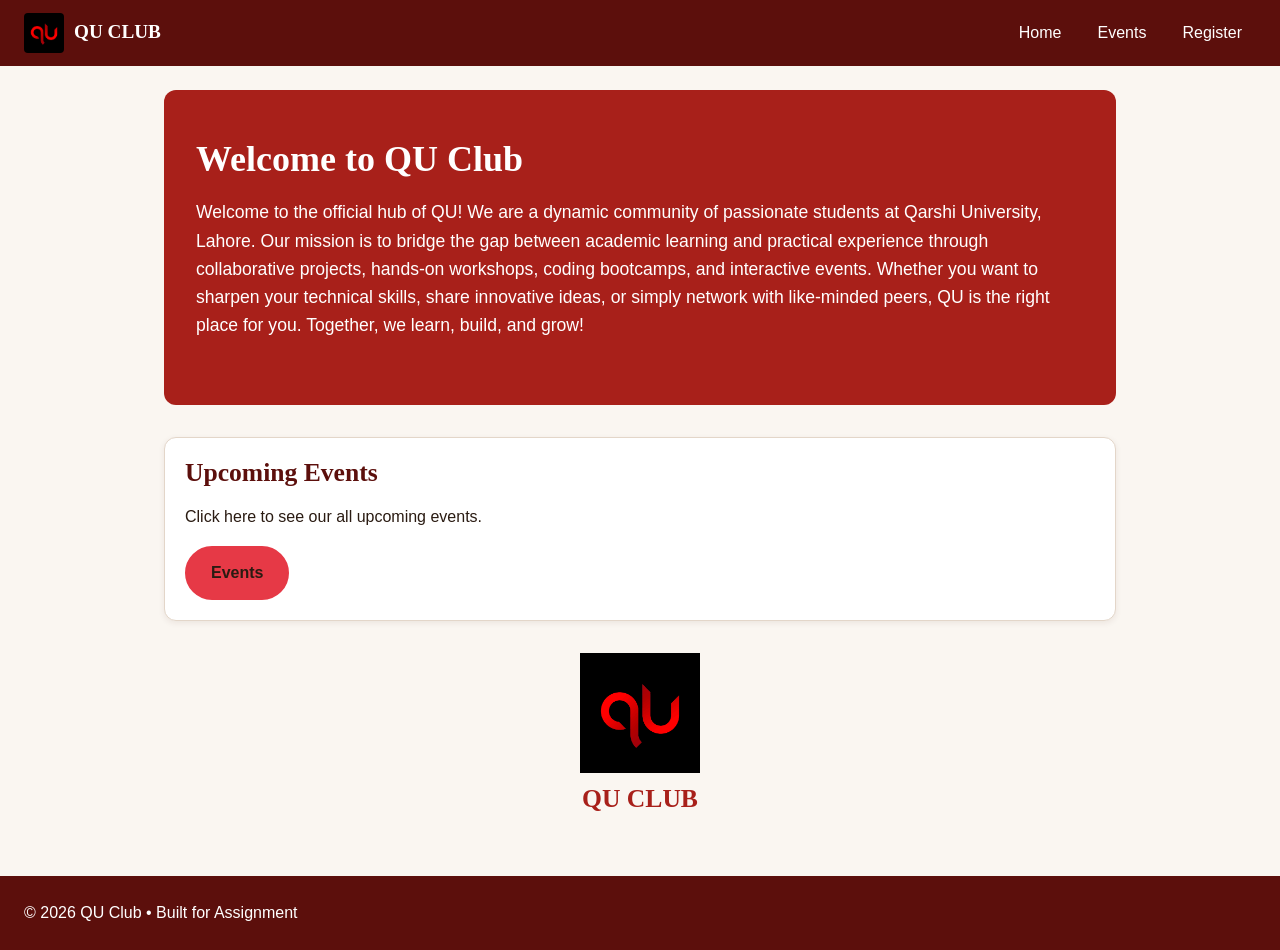
<file: index.html>
<!DOCTYPE html>
<html lang="en">
  <head>
    <meta charset="UTF-8">
    <meta name="viewport" content="width=device-width, initial-scale=1.0">
    <title>QU Club | Home</title>
    <link rel="stylesheet" href="styles.css">
  </head>
  <body id="top">
     <header class="site-header">
        <a href="index.html" class="brand-logo">
            <img src="images/images.png" alt="QU Club logo" width="40" height="40">
            <span>QU CLUB</span>
         
        </a>
       <nav aria-label="Main">
          <ul class="nav-list">
            <li><a href="index.html">Home</a></li>
            <li><a href="event.html">Events</a></li>
            <li><a href="register.html">Register</a></li>
          </ul>
       </nav>
     </header>
     
     <main id="main">
       <section class="hero">
         <h1>Welcome to QU Club</h1>
         <p>Welcome to the official hub of QU! We are a dynamic community of passionate students at Qarshi University, Lahore. Our mission is to bridge the gap between academic learning and practical experience through collaborative projects, hands-on workshops, coding bootcamps, and interactive events.
         Whether you want to sharpen your technical skills, share innovative ideas, or simply network with like-minded peers, QU is the right place for you. Together, we learn, build, and grow!</p>
       </section>
       
       <aside class="card-notice">
         <h2>Upcoming Events</h2>
         <p>Click here to see our all upcoming events.</p>
         <a class="btn" href="event.html">Events</a>
       </aside>
       
       <figure class="logo-figure">
         <img src="images/images.png" alt="QU Club logo" width="120" height="120">
         <figcaption>QU CLUB</figcaption>
       </figure>
     </main>
     
     <footer class="site-footer">
       <p>&copy; 2026 QU Club &bull; Built for Assignment</p>
     </footer>
  </body>
</html>
</file>
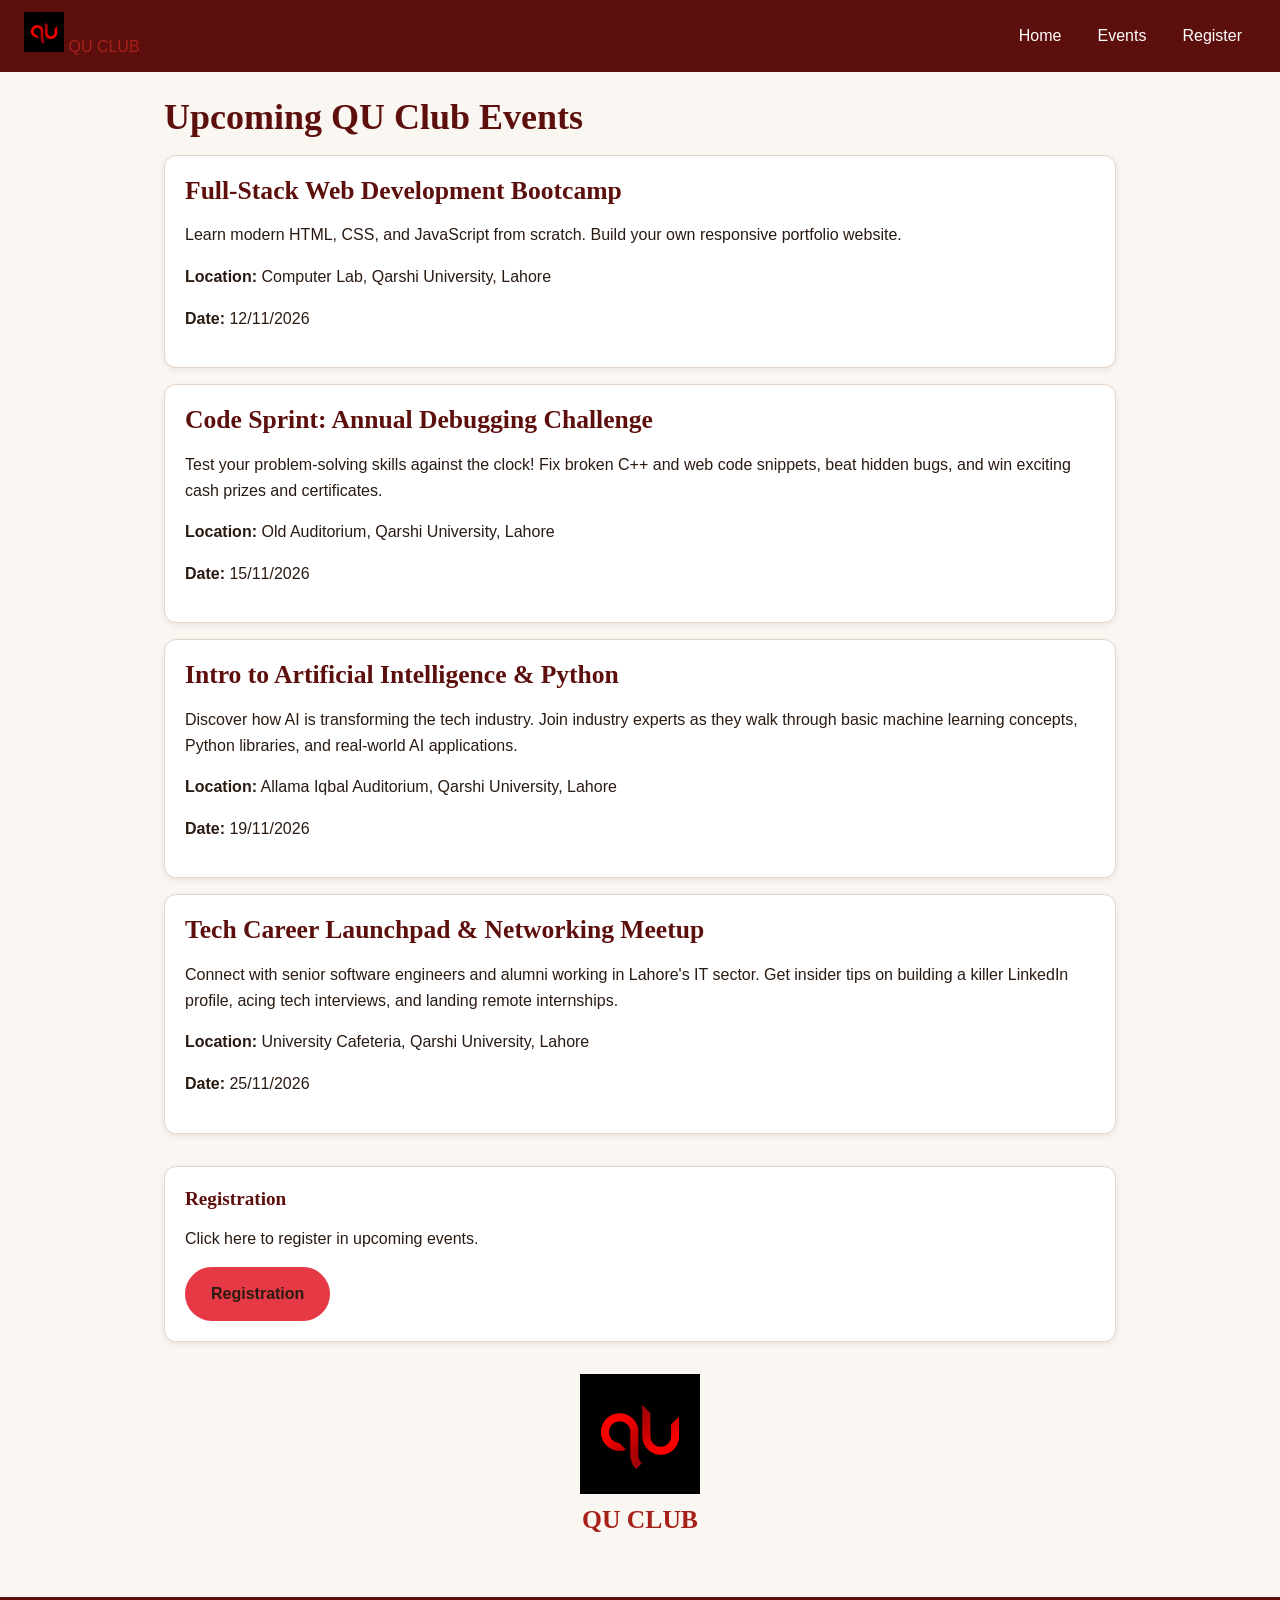
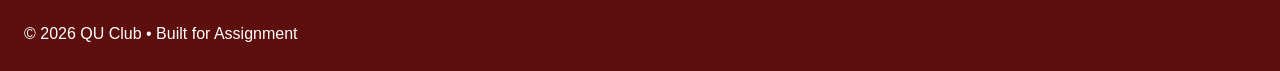
<file: event.html>
<!DOCTYPE html>
<html lang="en">
  <head>
    <meta charset="UTF-8">
    <meta name="viewport" content="width=device-width, initial-scale=1.0">
    <title>QU Club | Events</title>
    <link rel="stylesheet" href="styles.css">
  </head>
  <body id="top">
    <header class="site-header">
        <a href="index.html" class"brand-logo">
            <img src="images/images.png" alt="QU Club logo" width="40" height="40">
            <span>QU CLUB</span>
          
        </a>
       <nav aria-label="Main">
          <ul class="nav-list">
            <li><a href="index.html">Home</a></li>
            <li><a href="event.html">Events</a></li>
            <li><a href="register.html">Register</a></li>
          </ul>
       </nav>
     </header>
     
     <main id="main">
       <section>
         <h1>Upcoming QU Club Events</h1>
         
         <article class="card">
           <h2>Full-Stack Web Development Bootcamp</h2>
           <p>Learn modern HTML, CSS, and JavaScript from scratch. Build your own responsive portfolio website.</p>
           <p><strong>Location:</strong> Computer Lab, Qarshi University, Lahore</p>
           <p><strong>Date:</strong> 12/11/2026</p>
         </article>
         
         <article class="card">
           <h2>Code Sprint: Annual Debugging Challenge</h2>
           <p>Test your problem-solving skills against the clock! Fix broken C++ and web code snippets, beat hidden bugs, and win exciting cash prizes and certificates.</p>
           <p><strong>Location:</strong> Old Auditorium, Qarshi University, Lahore</p>
           <p><strong>Date:</strong> 15/11/2026</p>
         </article>

         <article class="card">
           <h2>Intro to Artificial Intelligence & Python</h2>
           <p>Discover how AI is transforming the tech industry. Join industry experts as they walk through basic machine learning concepts, Python libraries, and real-world AI applications.</p>
           <p><strong>Location:</strong> Allama Iqbal Auditorium, Qarshi University, Lahore</p>
           <p><strong>Date:</strong> 19/11/2026</p>
         </article>

         <article class="card">
           <h2>Tech Career Launchpad & Networking Meetup</h2>
           <p>Connect with senior software engineers and alumni working in Lahore's IT sector. Get insider tips on building a killer LinkedIn profile, acing tech interviews, and landing remote internships.</p>
           <p><strong>Location:</strong> University Cafeteria, Qarshi University, Lahore</p>
           <p><strong>Date:</strong> 25/11/2026</p>
         </article>
       </section>
       
       <aside class="card-notice">
         <h3>Registration</h3>
         <p>Click here to register in upcoming events.</p>
         <a class="btn" href="register.html">Registration</a>
       </aside>
       
       <figure class="logo-figure">
         <img src="images/images.png" alt="QU Club logo" width="120" height="120">
         <figcaption>QU CLUB</figcaption>
       </figure>
     </main>
     
     <footer class="site-footer">
       <p>&copy; 2026 QU Club &bull; Built for Assignment</p>
     </footer>
  </body>
</html>
</file>
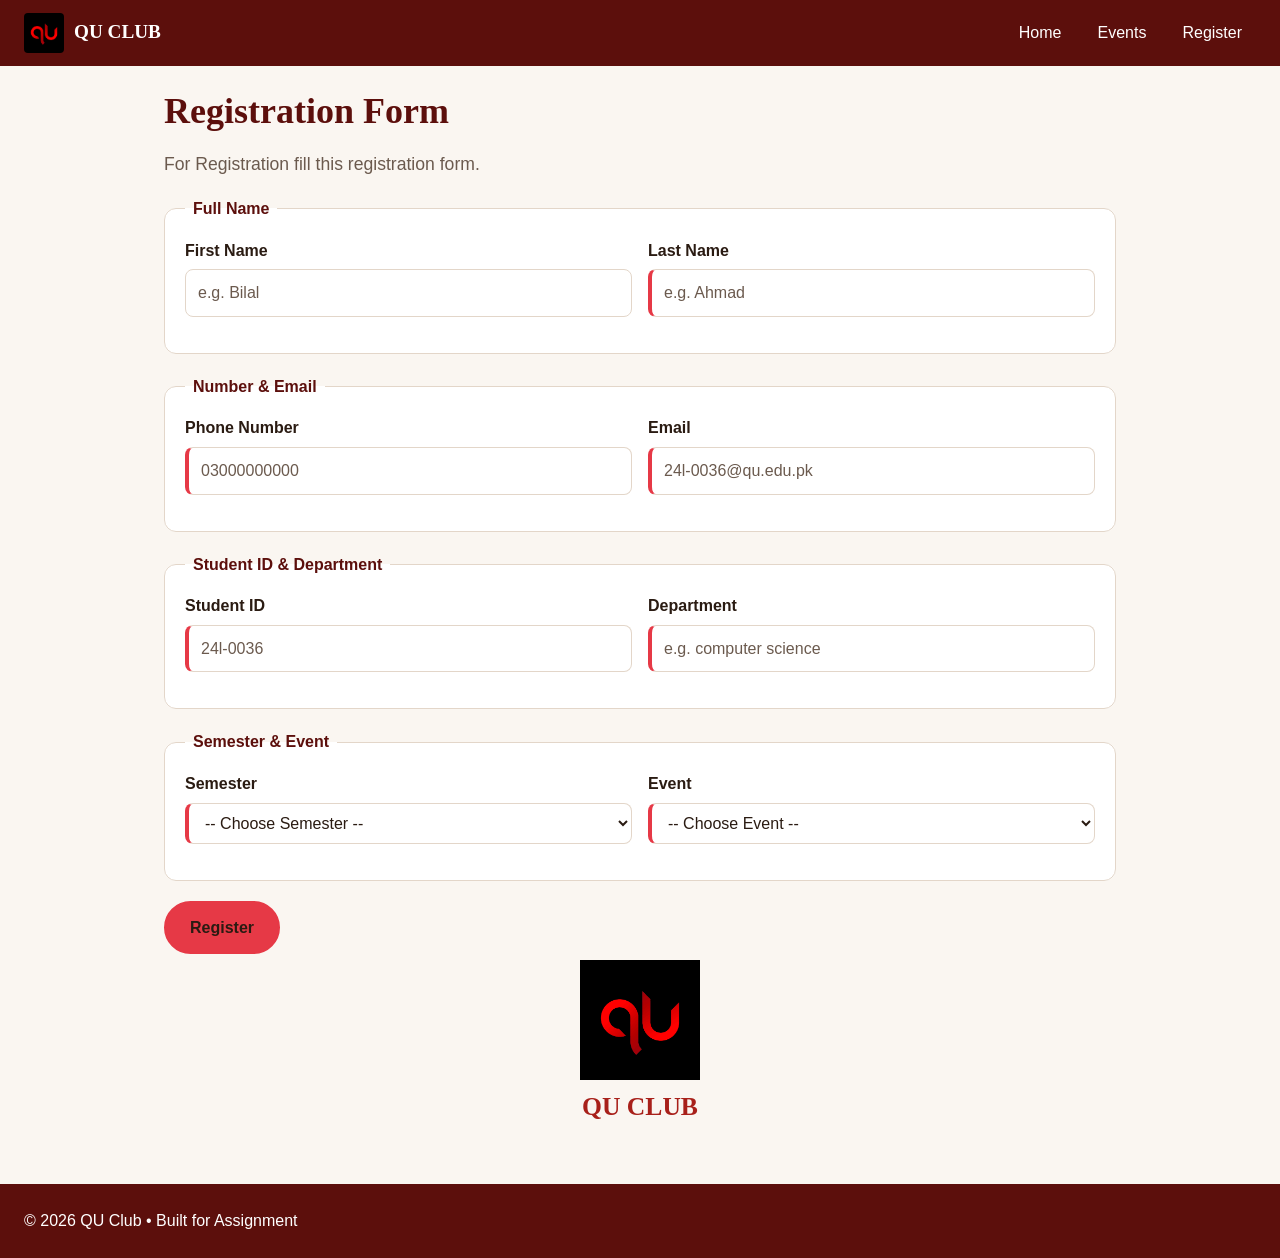
<file: register.html>
<!DOCTYPE html>
<html lang="en">
  <head>
    <meta charset="UTF-8">
    <meta name="viewport" content="width=device-width, initial-scale=1.0">
    <title>QU Club | Registration</title>
    <link rel="stylesheet" href="styles.css">
  </head>
  <body id="top">
    <header class="site-header">
        <a href="index.html" class="brand-logo">
            <img src="images/images.png" alt="QU Club logo" width="40" height="40">
            <span>QU CLUB</span>
        </a>
       <nav aria-label="Main">
          <ul class="nav-list">
            <li><a href="index.html">Home</a></li>
            <li><a href="event.html">Events</a></li>
            <li><a href="register.html">Register</a></li>
          </ul>
       </nav>
     </header>
     
     <main id="main">
       <h1>Registration Form</h1>
       <p>For Registration fill this registration form.</p>
       
       <form id="register-form" action="#" method="post" novalidate>
         
         <!-- Full Name Fieldset -->
         <fieldset>
           <legend>Full Name</legend>
           <div class="form-row">
             <div class="field">
               <label for="fname">First Name</label>
               <input type="text" id="fname" name="fname" minlength="3" maxlength="20" placeholder="e.g. Bilal">
             </div>
             <div class="field">
               <label for="lname">Last Name</label>
               <input type="text" id="lname" name="lname" required minlength="3" maxlength="20" placeholder="e.g. Ahmad">
             </div>
           </div>
         </fieldset>

         <!-- Number & Email Fieldset -->
         <fieldset>
           <legend>Number & Email</legend>
           <div class="form-row">
             <div class="field">
               <label for="phone">Phone Number</label>
               <input type="tel" id="phone" name="phone" required pattern="03[0-9]{9}" placeholder="03000000000">
             </div>
             <div class="field">
               <label for="email">Email</label>
               <input type="email" id="email" name="email" required pattern="[a-zA-Z0-9.+%-_]+@qu\.edu\.pk" placeholder="24l-0036@qu.edu.pk">
             </div>
           </div>
         </fieldset>

         <!-- Student ID & Department Fieldset -->
         <fieldset>
           <legend>Student ID & Department</legend>
           <div class="form-row">
             <div class="field">
               <label for="std-id">Student ID</label>
               <input type="text" id="std-id" name="std_id" required pattern="[a-zA-Z0-9-]{7}" placeholder="24l-0036">
             </div>
             <div class="field">
               <label for="department">Department</label>
               <input type="text" id="department" name="department" required minlength="3" maxlength="30" placeholder="e.g. computer science">
             </div>
           </div>
         </fieldset>

         <!-- Semester & Event Fieldset -->
         <fieldset>
           <legend>Semester & Event</legend>
           <div class="form-row">
             <div class="field">
               <label for="semester">Semester</label>
               <select id="semester" name="semester" required>
                 <option value="" disabled selected>-- Choose Semester --</option>
                 <option value="1">1st Semester</option>
                 <option value="2">2nd Semester</option>
                 <option value="3">3rd Semester</option>
                 <option value="4">4th Semester</option>
                 <option value="5">5th Semester</option>
                 <option value="6">6th Semester</option>
                 <option value="7">7th Semester</option>
                 <option value="8">8th Semester</option>  
               </select>  
             </div>
             <div class="field">
               <label for="event">Event</label>
               <select id="event" name="event" required>
                 <option value="" disabled selected>-- Choose Event --</option>
                 <option value="web-bootcamp">Full-Stack Web Development Bootcamp</option>
                 <option value="code-sprint">Code Sprint: Annual Debugging Challenge</option>
                 <option value="ai-seminar">Intro to Artificial Intelligence & Python</option>
                 <option value="networking">Tech Career Launchpad & Networking Meetup</option>
               </select>
             </div>
           </div>
         </fieldset>
         
         <button type="submit" class="btn">Register</button>
       </form>

       <figure class="logo-figure">
         <img src="images/images.png" alt="QU Club logo" width="120" height="120">
         <figcaption>QU CLUB</figcaption>
       </figure>
     </main>
     
     <footer class="site-footer">
       <p>&copy; 2026 QU Club &bull; Built for Assignment</p>
     </footer>
     <script src="script.js"></script>
  </body>
</html>
</file>
<file: styles.css>
*, *::before, *::after {
  box-sizing: border-box;
}
:root {
  --brand: #a8201a;        
  --brand-dark: #5c0f0c;  
  --accent: #e63946;      
  --bg: #faf6f1;
  --surface: #ffffff;
  --text: #2a1b12;
  --muted: #6b5a4e;
  --border: #e3d6c9;
  --space: 16px;
  --radius: 12px;
}

body {
  margin: 0;
  font-family: "Segoe UI", Arial, sans-serif;
  font-size: 1rem;
  line-height: 1.6;
  color: var(--text);
  background: var(--bg);
  min-height: 100vh;
  display: flex;
  flex-direction: column;
}
h1, h2, h3 {
  font-family: Georgia, "Times New Roman", serif;
  color: var(--brand-dark);
  line-height: 1.2;
}
h1 { font-size: 2.25rem; margin: 0 0 var(--space); }
h2 { font-size: 1.6rem; margin: 0 0 var(--space); }
h3 { font-size: 1.2rem; margin: 0 0 8px; }
 
a { color: var(--brand); text-decoration: none; }
a:hover {
  color: var(--brand-dark);
  text-decoration: underline;
}
 
a:focus-visible,
button:focus-visible,
input:focus-visible,
select:focus-visible,
textarea:focus-visible {
  outline: 3px solid var(--brand);
  outline-offset: 3px;
}

#main {
  width: 100%;
  max-width: 1000px;
  margin: 0 auto;
  padding: 24px;
  flex: 1;
}

main > section,
main > aside,
main > figure {
  margin: 0 0 32px;
}

h1 + p {
  font-size: 1.1rem;
  color: var(--muted);
}

.site-header {
  display: flex;
  flex-wrap: wrap;
  align-items: center;
  justify-content: space-between;
  gap: 8px;
  position: sticky;
  top: 0;
  z-index: 100;
  background: var(--brand-dark);
  color: #fff;
  padding: 12px 24px;
}

.brand {
  display: flex;
  align-items: center;
  gap: 10px;
  color: #fff;
  font-family: Georgia, "Times New Roman", serif;
  font-size: 1.4rem;
  font-weight: 700;
}

.nav-list {
  display: flex;
  gap: 8px;
  list-style: none;
  margin: 0;
  padding: 0;
}

.nav-list li { display: inline-block; }

.nav-list a {
  display: inline-block;
  color: #fff;
  padding: 8px 14px;
  border-radius: 8px;
}

.nav-list a:hover {
  background: rgba(255, 255, 255, 0.18);
}

.brand-logo {
  display: flex;
  align-items: center;
  gap: 10px;
  color: #ffffff !important; /* Text hamesha white rahe */
  text-decoration: none !important;
  font-family: Georgia, "Times New Roman", serif;
  font-size: 1.2rem;
  font-weight: 700;
}

.brand-logo img {
  border-radius: 4px;
}

.brand-logo span {
  color: #ffffff;
  display: inline-block;
}

.site-footer {
  background: var(--brand-dark);
  color: #fff;
  padding: 20px 24px;
  display: flex;
  flex-wrap: wrap;
  align-items: center;
  justify-content: space-between;
  gap: 8px 24px;
}
.site-footer p { margin: 4px 0; }
.site-footer a { color: #fff; }

.hero {
  background: var(--brand);
  color: #fff;
  padding: 48px 32px;
  border-radius: var(--radius);
}
.hero h1,
.hero p {
  color: #fff;
}
.hero h1 { margin-bottom: 12px; }
 
.btn {
  display: inline-block;
  background: var(--accent);
  color: var(--text);
  font: inherit;
  font-weight: 700;
  padding: 12px 24px;
  border: 2px solid var(--accent);
  border-radius: 999px;
  text-decoration: none;
  cursor: pointer;
}
.btn:hover {
  background: var(--brand-dark);
  border-color: var(--brand-dark);
  color: #fff;
}

.card {
  background: var(--surface);
  border: 1px solid var(--border);
  border-radius: var(--radius);
  padding: 20px;
  box-shadow: 0 2px 6px rgba(59, 31, 14, 0.08);
  margin-bottom: 16px;
}

.card-notice {
  background: var(--surface);
  border: 1px solid var(--border);
  border-radius: var(--radius);
  padding: 20px;
  box-shadow: 0 2px 6px rgba(59, 31, 14, 0.08);
}

.logo-figure { 
  color: var(--muted);      
  font-size: 0.85rem;          
  font-weight: 600;            
  margin-top: 6px;            
  text-align: center; 
}

figcaption { 
  color: var(--brand); 
  font-size: 1.6rem; 
  font-family: Georgia, "Times New Roman", serif; 
}

a[href^="http"]::after {
  content: " \2197";
  font-size: 0.85em;
}

form > fieldset {
  background: var(--surface);
  border: 1px solid var(--border);
  border-radius: var(--radius);
  padding: 16px 20px;
  margin: 0 0 20px;
}

legend {
  font-weight: 700;
  padding: 0 8px;
  color: var(--brand-dark);
}

label { font-weight: 600; }
 
input, select, textarea {
  font: inherit;
  width: 100%;
  padding: 10px 12px;
  border: 1px solid var(--border);
  border-radius: 8px;
  background: #fff;
  color: var(--text);
}

input[required],
select[required] {
  border-left: 4px solid var(--accent);
}

input[placeholder]:not(:placeholder-shown):invalid {
  border-color: #b3261e;
}

::placeholder {
  color: var(--muted);
  opacity: 1;
}

.form-row {
  display: flex;
  flex-wrap: wrap;
  gap: 16px;
  margin-bottom: 16px;
}

.form-row > .field {
  flex: 1 1 220px;
}

.field {
  display: flex;
  flex-direction: column;
  gap: 6px;
  margin-bottom: 4px;
}

.card-row {
  display: flex;
  flex-wrap: wrap;
  gap: 16px;
}

.card-row > .card {
  flex: 1 1 260px;
}


img {
  max-width: 100%;
  height: auto;
}
 
@media (max-width: 768px) {
  h1 { font-size: 1.9rem; }
  #main { padding: 16px; }
  .hero { padding: 32px 20px; }
  .site-header { flex-direction: column; align-items: flex-start; }
}
 
@media (max-width: 480px) {
  .nav-list { flex-wrap: wrap; }
  .btn { display: block; width: 100%; text-align: center; }
  .site-footer { flex-direction: column; align-items: flex-start; }
}
</file>
